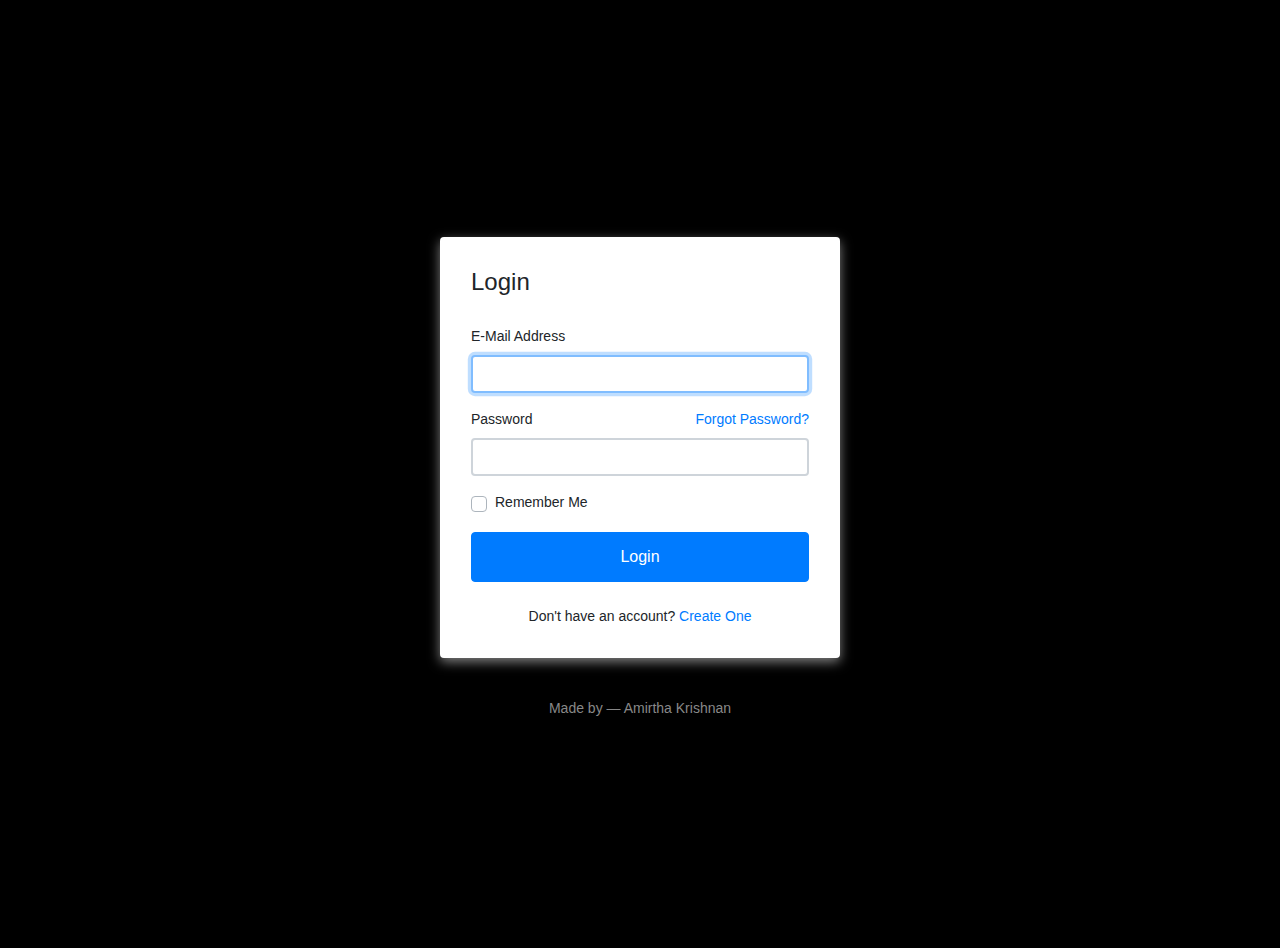
<file: index.html>
<!DOCTYPE html>
<html lang="en">
  <head>
    <meta charset="utf-8" />
    <meta name="author" content="Kodinger" />
    <meta name="viewport" content="width=device-width,initial-scale=1" />
    <title>LOGIN • AK</title>
    <link
      rel="stylesheet"
      href="https://stackpath.bootstrapcdn.com/bootstrap/4.3.1/css/bootstrap.min.css"
      integrity="sha384-ggOyR0iXCbMQv3Xipma34MD+dH/1fQ784/j6cY/iJTQUOhcWr7x9JvoRxT2MZw1T"
      crossorigin="anonymous"
    />
    <link rel="stylesheet" type="text/css" href="./login.css" />
  </head>

  <body class="my-login-page">
    <section class="h-100 mt-xl-5">
      <div class="container h-100">
        <div class="row justify-content-md-center align-items-center h-100">
          <div class="card-wrapper">
            <div class="card fat">
              <div class="card-body">
                <h4 class="card-title">Login</h4>
                <form method="POST" class="my-login-validation" novalidate="">
                  <div class="form-group">
                    <label for="email">E-Mail Address</label>
                    <input
                      id="email"
                      type="email"
                      class="form-control"
                      name="email"
                      value=""
                      required
                      autofocus
                    />
                    <div class="invalid-feedback">Email is invalid</div>
                  </div>

                  <div class="form-group">
                    <label for="password"
                      >Password
                      <a href="./forgot.html" class="float-right">
                        Forgot Password?
                      </a>
                    </label>
                    <input
                      id="password"
                      type="password"
                      class="form-control"
                      name="password"
                      required
                      data-eye
                    />
                    <div class="invalid-feedback">Password is required</div>
                  </div>

                  <div class="form-group">
                    <div class="custom-checkbox custom-control">
                      <input
                        type="checkbox"
                        name="remember"
                        id="remember"
                        class="custom-control-input"
                      />
                      <label for="remember" class="custom-control-label"
                        >Remember Me</label
                      >
                    </div>
                  </div>

                  <div class="form-group m-0">
                    <button type="submit" class="btn btn-primary btn-block">
                      Login
                    </button>
                  </div>
                  <div class="mt-4 text-center">
                    Don't have an account?
                    <a href="./register.html">Create One</a>
                  </div>
                </form>
              </div>
            </div>
            <div class="footer">Made by &mdash; Amirtha Krishnan</div>
          </div>
        </div>
      </div>
    </section>

    <script
      src="https://code.jquery.com/jquery-3.3.1.slim.min.js"
      integrity="sha384-q8i/X+965DzO0rT7abK41JStQIAqVgRVzpbzo5smXKp4YfRvH+8abtTE1Pi6jizo"
      crossorigin="anonymous"
    ></script>
    <script
      src="https://cdnjs.cloudflare.com/ajax/libs/popper.js/1.14.7/umd/popper.min.js"
      integrity="sha384-UO2eT0CpHqdSJQ6hJty5KVphtPhzWj9WO1clHTMGa3JDZwrnQq4sF86dIHNDz0W1"
      crossorigin="anonymous"
    ></script>
    <script
      src="https://stackpath.bootstrapcdn.com/bootstrap/4.3.1/js/bootstrap.min.js"
      integrity="sha384-JjSmVgyd0p3pXB1rRibZUAYoIIy6OrQ6VrjIEaFf/nJGzIxFDsf4x0xIM+B07jRM"
      crossorigin="anonymous"
    ></script>
  </body>
</html>
</file>
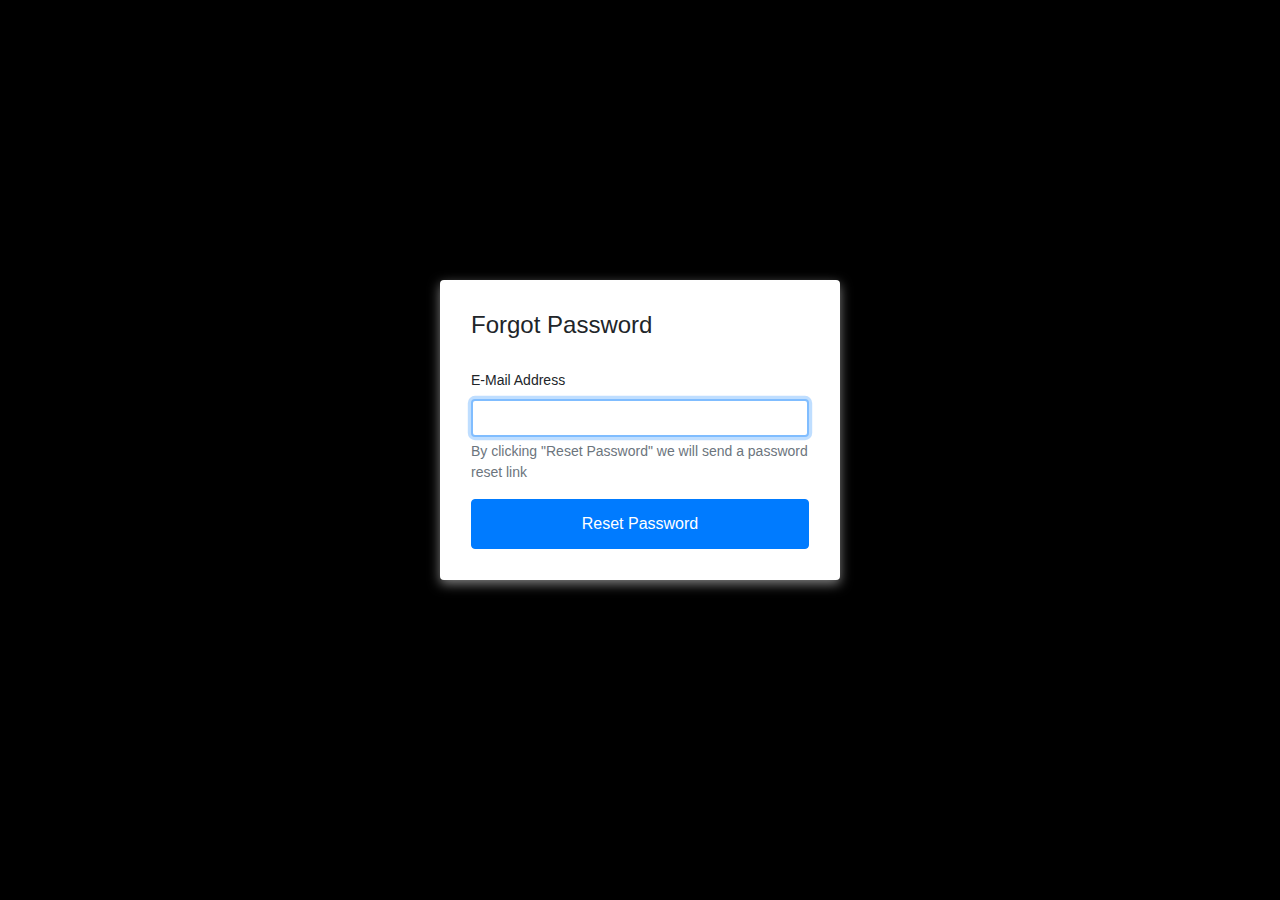
<file: forgot.html>
<!DOCTYPE html>
<html lang="en">
  <head>
    <meta charset="utf-8" />
    <meta name="author" content="Kodinger" />
    <meta name="viewport" content="width=device-width,initial-scale=1" />
    <title>FORGOT • AK</title>
    <link
      rel="stylesheet"
      href="https://stackpath.bootstrapcdn.com/bootstrap/4.3.1/css/bootstrap.min.css"
      integrity="sha384-ggOyR0iXCbMQv3Xipma34MD+dH/1fQ784/j6cY/iJTQUOhcWr7x9JvoRxT2MZw1T"
      crossorigin="anonymous"
    />
    <link rel="stylesheet" type="text/css" href="./login.css" />
  </head>
  <body class="my-login-page">
    <section class="h-100">
      <div class="container h-100">
        <div class="row justify-content-md-center align-items-center h-100">
          <div class="card-wrapper">
            <div class="card fat">
              <div class="card-body">
                <h4 class="card-title">Forgot Password</h4>
                <form method="POST" class="my-login-validation" novalidate="">
                  <div class="form-group">
                    <label for="email">E-Mail Address</label>
                    <input
                      id="email"
                      type="email"
                      class="form-control"
                      name="email"
                      value=""
                      required
                      autofocus
                    />
                    <div class="invalid-feedback">Email is invalid</div>
                    <div class="form-text text-muted">
                      By clicking "Reset Password" we will send a password reset
                      link
                    </div>
                  </div>

                  <div class="form-group m-0">
                    <button type="submit" class="btn btn-primary btn-block">
                      Reset Password
                    </button>
                  </div>
                </form>
              </div>
            </div>
            <div class="footer"></div>
          </div>
        </div>
      </div>
    </section>

    <script
      src="https://code.jquery.com/jquery-3.3.1.slim.min.js"
      integrity="sha384-q8i/X+965DzO0rT7abK41JStQIAqVgRVzpbzo5smXKp4YfRvH+8abtTE1Pi6jizo"
      crossorigin="anonymous"
    ></script>
  </body>
</html>
</file>
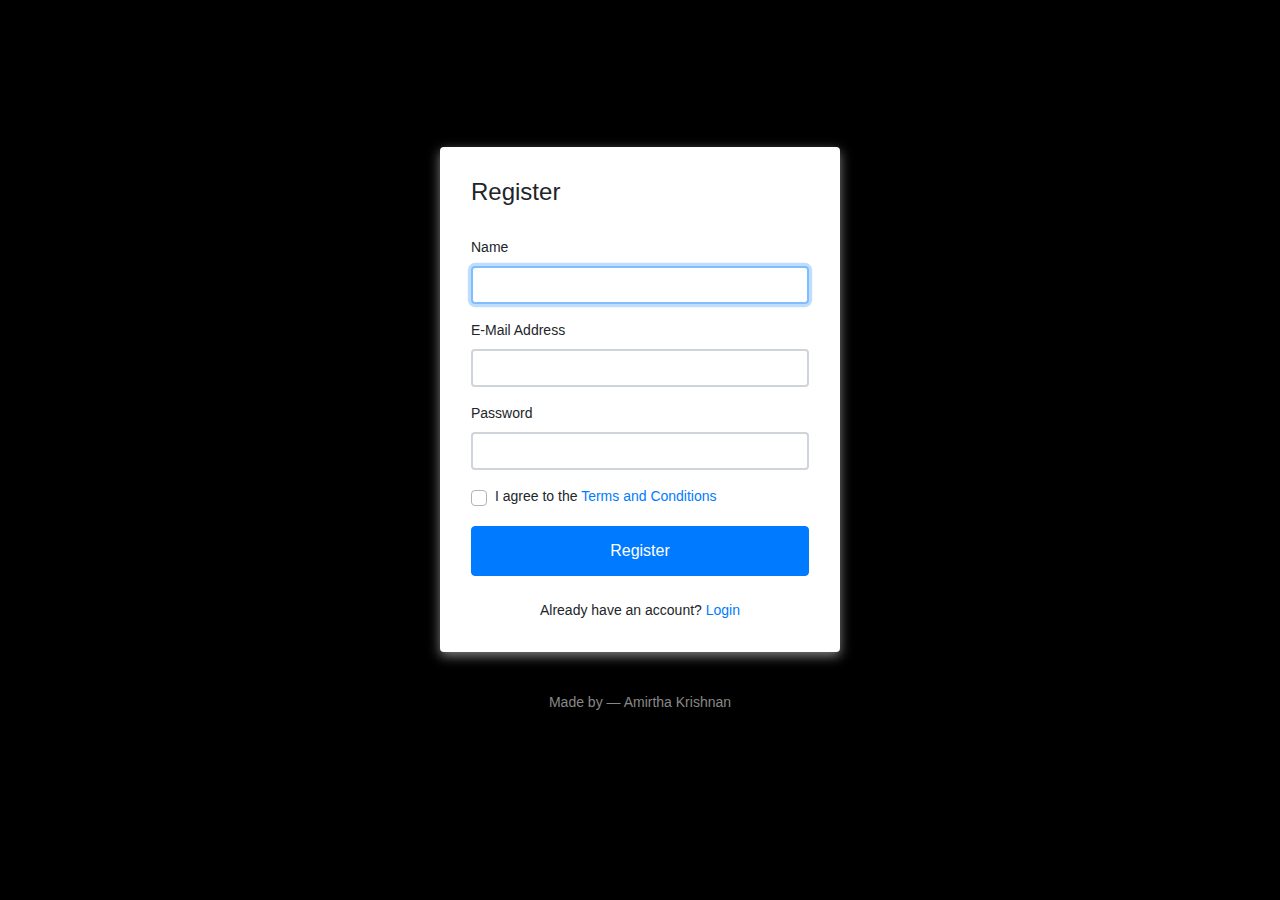
<file: register.html>
<!DOCTYPE html>
<html lang="en">
  <head>
    <meta charset="utf-8" />
    <meta name="author" content="Kodinger" />
    <meta name="viewport" content="width=device-width,initial-scale=1" />
    <title>REGISTER • AK</title>
    <link
      rel="stylesheet"
      href="https://stackpath.bootstrapcdn.com/bootstrap/4.3.1/css/bootstrap.min.css"
      integrity="sha384-ggOyR0iXCbMQv3Xipma34MD+dH/1fQ784/j6cY/iJTQUOhcWr7x9JvoRxT2MZw1T"
      crossorigin="anonymous"
    />
    <link rel="stylesheet" type="text/css" href="./login.css" />
  </head>
  <body class="my-login-page">
    <section class="h-100">
      <div class="container h-100">
        <div class="row justify-content-md-center align-items-center h-100">
          <div class="card-wrapper">
            <div class="card fat">
              <div class="card-body">
                <h4 class="card-title">Register</h4>
                <form method="POST" class="my-login-validation" novalidate="">
                  <div class="form-group">
                    <label for="name">Name</label>
                    <input
                      id="name"
                      type="text"
                      class="form-control"
                      name="name"
                      required
                      autofocus
                    />
                    <div class="invalid-feedback">What's your name?</div>
                  </div>

                  <div class="form-group">
                    <label for="email">E-Mail Address</label>
                    <input
                      id="email"
                      type="email"
                      class="form-control"
                      name="email"
                      required
                    />
                    <div class="invalid-feedback">Your email is invalid</div>
                  </div>

                  <div class="form-group">
                    <label for="password">Password</label>
                    <input
                      id="password"
                      type="password"
                      class="form-control"
                      name="password"
                      required
                      data-eye
                    />
                    <div class="invalid-feedback">Password is required</div>
                  </div>

                  <div class="form-group">
                    <div class="custom-checkbox custom-control">
                      <input
                        type="checkbox"
                        name="agree"
                        id="agree"
                        class="custom-control-input"
                        required=""
                      />
                      <label for="agree" class="custom-control-label"
                        >I agree to the
                        <a href="#">Terms and Conditions</a></label
                      >
                      <div class="invalid-feedback">
                        You must agree with our Terms and Conditions
                      </div>
                    </div>
                  </div>

                  <div class="form-group m-0">
                    <button type="submit" class="btn btn-primary btn-block">
                      Register
                    </button>
                  </div>
                  <div class="mt-4 text-center">
                    Already have an account? <a href="./index.html">Login</a>
                  </div>
                </form>
              </div>
            </div>
            <div class="footer">Made by &mdash; Amirtha Krishnan</div>
          </div>
        </div>
      </div>
    </section>

    <script
      src="https://code.jquery.com/jquery-3.3.1.slim.min.js"
      integrity="sha384-q8i/X+965DzO0rT7abK41JStQIAqVgRVzpbzo5smXKp4YfRvH+8abtTE1Pi6jizo"
      crossorigin="anonymous"
    ></script>
    <script
      src="https://stackpath.bootstrapcdn.com/bootstrap/4.3.1/js/bootstrap.min.js"
      integrity="sha384-JjSmVgyd0p3pXB1rRibZUAYoIIy6OrQ6VrjIEaFf/nJGzIxFDsf4x0xIM+B07jRM"
      crossorigin="anonymous"
    ></script>
  </body>
</html>
</file>
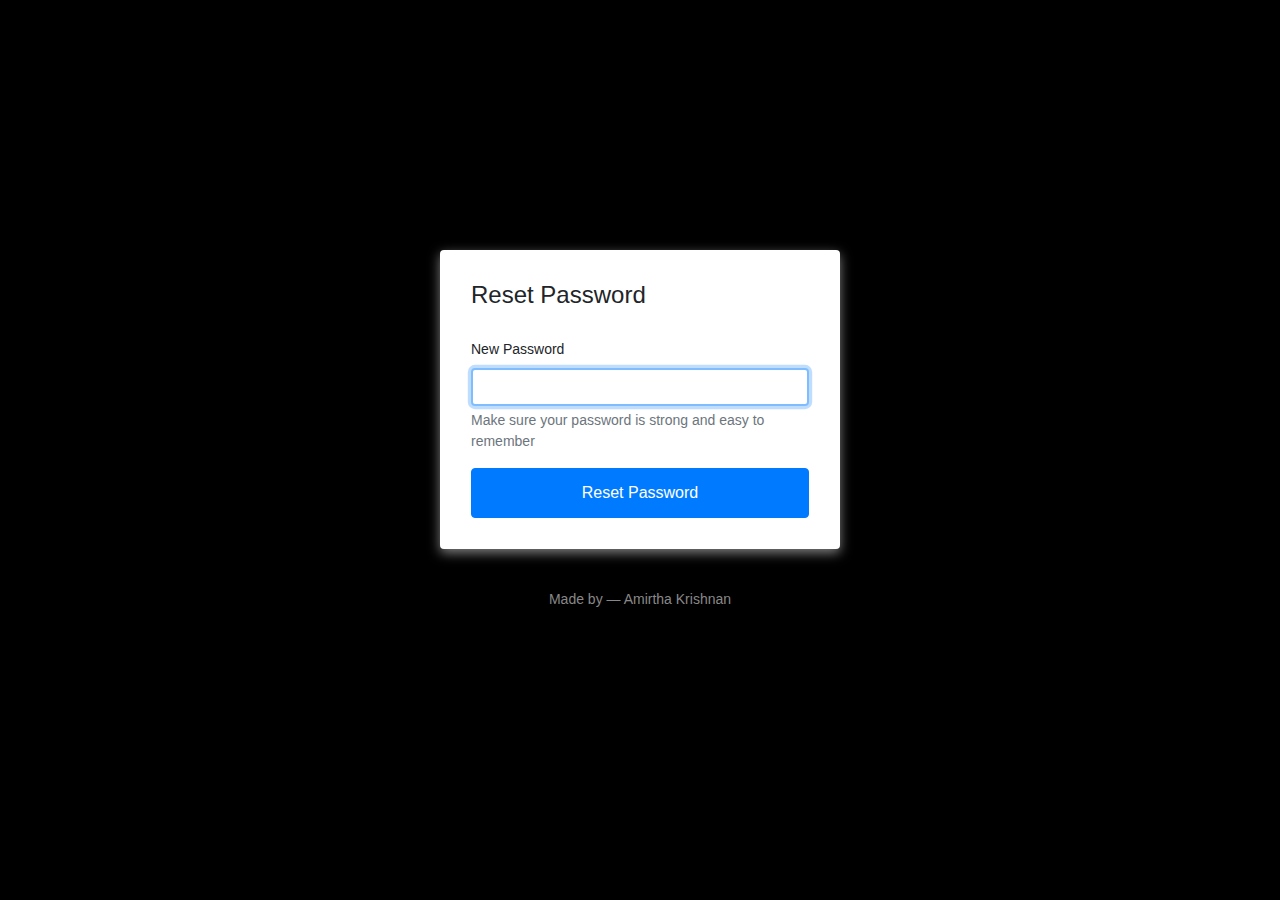
<file: reset.html>
<!DOCTYPE html>
<html lang="en">
  <head>
    <meta charset="utf-8" />
    <meta name="author" content="Kodinger" />
    <meta name="viewport" content="width=device-width,initial-scale=1" />
    <title>RESET PASSWORD • AK</title>
    <link
      rel="stylesheet"
      href="https://stackpath.bootstrapcdn.com/bootstrap/4.3.1/css/bootstrap.min.css"
      integrity="sha384-ggOyR0iXCbMQv3Xipma34MD+dH/1fQ784/j6cY/iJTQUOhcWr7x9JvoRxT2MZw1T"
      crossorigin="anonymous"
    />
    <link rel="stylesheet" type="text/css" href="./login.css" />
  </head>
  <body class="my-login-page">
    <section class="h-100">
      <div class="container h-100">
        <div class="row justify-content-md-center align-items-center h-100">
          <div class="card-wrapper">
            <div class="card fat">
              <div class="card-body">
                <h4 class="card-title">Reset Password</h4>
                <form method="POST" class="my-login-validation" novalidate="">
                  <div class="form-group">
                    <label for="new-password">New Password</label>
                    <input
                      id="new-password"
                      type="password"
                      class="form-control"
                      name="password"
                      required
                      autofocus
                      data-eye
                    />
                    <div class="invalid-feedback">Password is required</div>
                    <div class="form-text text-muted">
                      Make sure your password is strong and easy to remember
                    </div>
                  </div>

                  <div class="form-group m-0">
                    <button type="submit" class="btn btn-primary btn-block">
                      Reset Password
                    </button>
                  </div>
                </form>
              </div>
            </div>
            <div class="footer">Made by &mdash; Amirtha Krishnan</div>
          </div>
        </div>
      </div>
    </section>

    <script
      src="https://code.jquery.com/jquery-3.3.1.slim.min.js"
      integrity="sha384-q8i/X+965DzO0rT7abK41JStQIAqVgRVzpbzo5smXKp4YfRvH+8abtTE1Pi6jizo"
      crossorigin="anonymous"
    ></script>
    <script
      src="https://stackpath.bootstrapcdn.com/bootstrap/4.3.1/js/bootstrap.min.js"
      integrity="sha384-JjSmVgyd0p3pXB1rRibZUAYoIIy6OrQ6VrjIEaFf/nJGzIxFDsf4x0xIM+B07jRM"
      crossorigin="anonymous"
    ></script>
  </body>
</html>
</file>
<file: login.css>
html,
body {
  height: 100%;
}

body.my-login-page {
  background-color: #000000;
  font-size: 14px;
}

.my-login-page .card-wrapper {
  width: 400px;
}

.my-login-page .card {
  border-color: transparent;
  box-shadow: 0 4px 12px rgba(255, 255, 255, 0.5);
}

.my-login-page .card.fat {
  padding: 10px;
}

.my-login-page .card .card-title {
  margin-bottom: 30px;
}

.my-login-page .form-control {
  border-width: 2.3px;
}

.my-login-page .form-group label {
  width: 100%;
}

.my-login-page .btn.btn-block {
  padding: 12px 10px;
}

.my-login-page .footer {
  margin: 40px 0;
  color: #888;
  text-align: center;
}

@media screen and (max-width: 425px) {
  .my-login-page .card-wrapper {
    width: 90%;
    margin: 0 auto;
  }
}

@media screen and (max-width: 320px) {
  .my-login-page .card.fat {
    padding: 0;
  }

  .my-login-page .card.fat .card-body {
    padding: 15px;
  }
}
</file>
